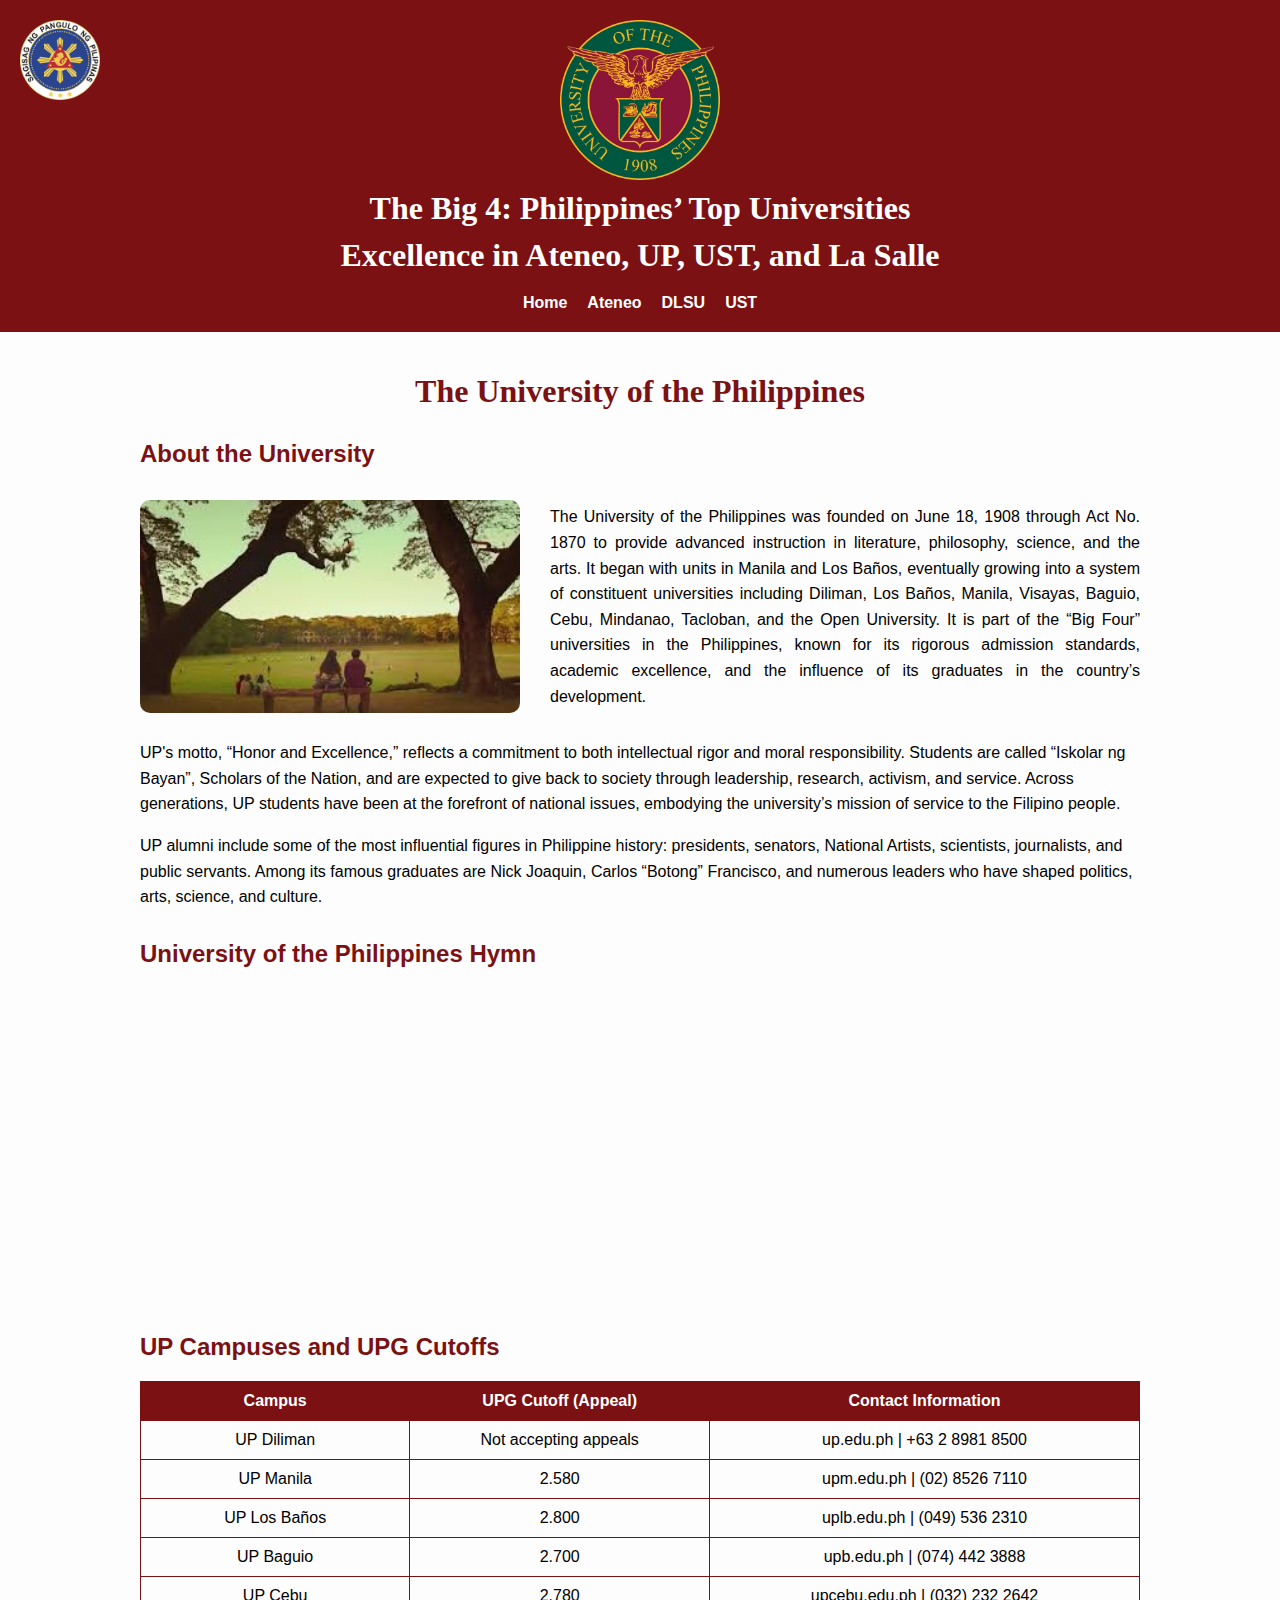
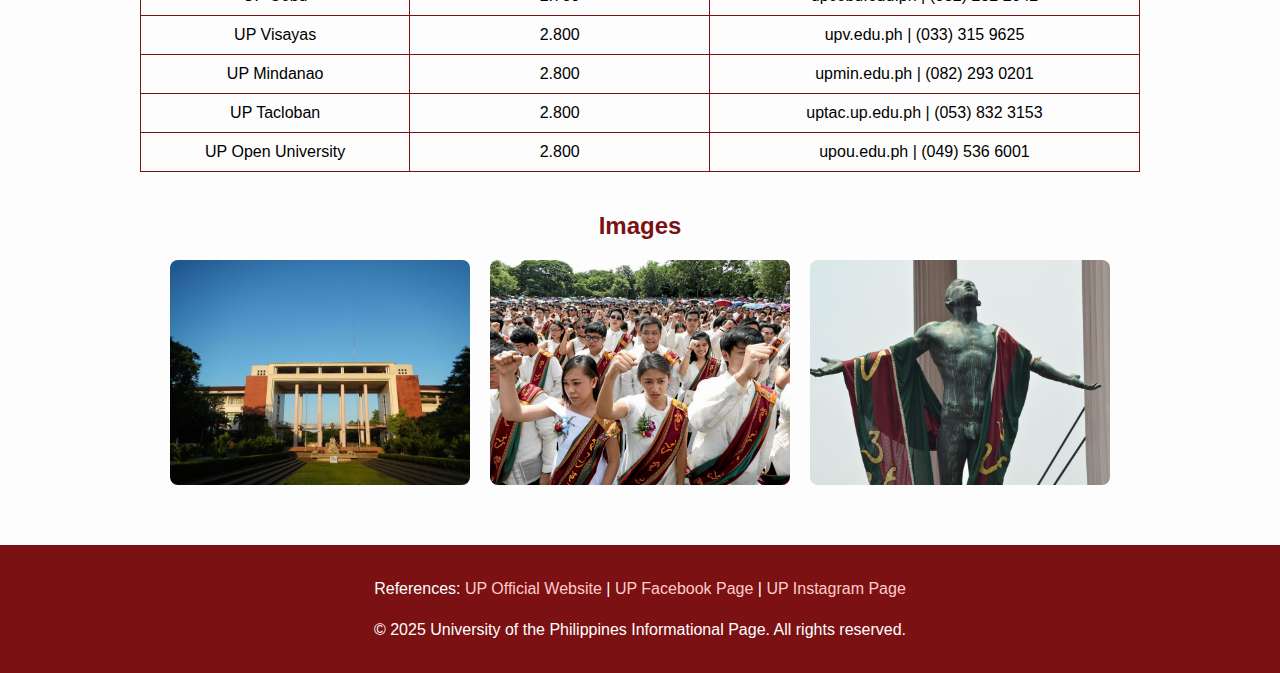
<file: public/2Q1LithiumTumbaga.html>
<!DOCTYPE html>
<html lang="en">
<head>
    <meta charset="UTF-8">
    <meta name="viewport" content="width=device-width, initial-scale=1.0">
    <meta name="keywords" content="University of the Philippines, UP, Big 4, UPCAT, UPG">
    <meta name="author" content="TUMBAGA, Rea Xyrille D.">
    <title>University of the Philippines</title>
    <link rel="icon" href="../assets/up_logo.png" sizes="32x32" type="image/png">
    <style>
        body {
            font-family: Tahoma, sans-serif;
            margin: 0;
            padding: 0;
            background-color: #fdfdfd;
        }

        header {
            background-color: #7b1113;
            color: white;
            padding: 20px 0;
            position: relative; /* allows absolute positioning of the small logo */
            text-align: center;
        }

        .small-logo {
            position: absolute;
            top: 20px;
            left: 20px;
            height: 80px;
            width: auto;
        }

        header .header-content {
            display: flex;
            flex-direction: column;
            align-items: center;
            gap: 10px;
        }

        header img.main-logo {
            height: 160px;
            width: 160px;
        }

        header h1 {
            font-family: "Times New Roman", Times, serif;
            font-size: 32px;
            margin: 0;
        }

        nav {
            display: flex;
            justify-content: center;
            gap: 20px;
            margin-top: 10px;
        }

        nav a {
            color: white;
            text-decoration: none;
            font-weight: bold;
            font-family: Tahoma, sans-serif;
        }

        main {
            padding: 20px;
            max-width: 1000px;
            margin: auto;
        }

        .up-title {
            font-family: "Times New Roman", Times, serif;
            color: #7b1113;
            text-align: center; 
        }

        h2 {
            color: #7b1113;
            margin-top: 30px;
        }

        p {
            line-height: 1.6;
            margin-bottom: 15px;
        }

        .about-content {
            display: flex;
            align-items: center;
            gap: 30px;
            margin-top: 20px;
        }

        .about-content img {
            width: 380px;
            height: auto;
            border-radius: 10px;
            flex-shrink: 0;
        }

        .about-content p {
            flex: 1;
            text-align: justify;
        }

        iframe {
            width: 100%;
            max-width: 560px;
            height: 315px;
            border: none;
            display: block;
            margin: 20px auto;
        }

        table {
            width: 100%;
            border-collapse: collapse;
            margin-top: 20px;
        }

        th, td {
            border: 1px solid #7b1113;
            padding: 10px;
            text-align: center;
        }

        th {
            background-color: #7b1113;
            color: white;
        }

        footer {
            background-color: #7b1113;
            color: white;
            padding: 15px;
            text-align: center;
            margin-top: 40px;
        }

        footer a {
            color: #ffcccb;
            text-decoration: none;
        }

        .media {
            text-align: center;
            margin-top: 40px;
        }

        .media h2 {
            color: #7b1113;
            margin-bottom: 20px;
        }

        .media-gallery {
            display: flex;
            justify-content: center;
            gap: 20px;
            flex-wrap: wrap;
        }

        .media-gallery img {
            width: 300px;
            border-radius: 8px;
            object-fit: cover;
        }
    </style>
</head>

<body>
    <header>
        <img src="../assets/common logo.png" alt="Group Common Logo" class="small-logo">
        <div class="header-content">
            <img src="../assets/up_logo.png" alt="UP Logo" style="width: 160px; height: 160px;">
            <h1> The Big 4: Philippines’ Top Universities </h1>
            <h1>Excellence in Ateneo, UP, UST, and La Salle</h1>
            <nav>
                <a href="../index.html">Home</a> 
                <a href="https://noahfranciscoo.github.io/2QPortfolioLithiumFrancisco/public/2Q1GLithiumFrancisco.html">Ateneo</a> 
                <a href="https://drijbl.github.io/2QPortfolioLiGabriel/public/21GLithiumGabriel.html">DLSU</a> 
                <a href="https://iforgot222.github.io/2QPortfolioLiMagbanua/public/2Q1GLithiumMagbanua.html">UST</a>
            </nav>
        </div>
    </header>

    <main>
        <h1 class="up-title">The University of the Philippines</h1>
        <h2>About the University</h2>
        <div class="about-content">
            <img src="../assets/upsunkengarden.jpg" alt="UP Sunken Garden">
            <p>
                The University of the Philippines was founded on June 18, 1908 through Act No. 1870 to provide advanced instruction in literature, philosophy, science, and the arts. It began with units in Manila and Los Baños, eventually growing into a system of constituent universities including Diliman, Los Baños, Manila, Visayas, Baguio, Cebu, Mindanao, Tacloban, and the Open University. It is part of the “Big Four” universities in the Philippines, known for its rigorous admission standards, academic excellence, and the influence of its graduates in the country’s development.
            </p>
        </div>

        <p>
            UP's motto, “Honor and Excellence,” reflects a commitment to both intellectual rigor and moral responsibility. Students are called “Iskolar ng Bayan”, Scholars of the Nation, and are expected to give back to society through leadership, research, activism, and service. Across generations, UP students have been at the forefront of national issues, embodying the university’s mission of service to the Filipino people.
        </p>

        <p>
            UP alumni include some of the most influential figures in Philippine history: presidents, senators, National Artists, scientists, journalists, and public servants. Among its famous graduates are Nick Joaquin, Carlos “Botong” Francisco, and numerous leaders who have shaped politics, arts, science, and culture.
        </p>

        <h2>University of the Philippines Hymn</h2>
        <iframe 
            src="https://www.youtube.com/embed/rfuLo2AX9VM"  
            title="Hymn" 
            allow="accelerometer; autoplay; clipboard-write; encrypted-media; gyroscope; picture-in-picture; web-share" 
            allowfullscreen>
        </iframe>

        <h2>UP Campuses and UPG Cutoffs</h2>
        <table>
            <tr>
                <th>Campus</th>
                <th>UPG Cutoff (Appeal)</th>
                <th>Contact Information</th>
            </tr>
            <tr>
                <td>UP Diliman</td>
                <td>Not accepting appeals</td>
                <td>up.edu.ph | +63 2 8981 8500</td>
            </tr>
            <tr>
                <td>UP Manila</td>
                <td>2.580</td>
                <td>upm.edu.ph | (02) 8526 7110</td>
            </tr>
            <tr>
                <td>UP Los Baños</td>
                <td>2.800</td>
                <td>uplb.edu.ph | (049) 536 2310</td>
            </tr>
            <tr>
                <td>UP Baguio</td>
                <td>2.700</td>
                <td>upb.edu.ph | (074) 442 3888</td>
            </tr>
            <tr>
                <td>UP Cebu</td>
                <td>2.780</td>
                <td>upcebu.edu.ph | (032) 232 2642</td>
            </tr>
            <tr>
                <td>UP Visayas</td>
                <td>2.800</td>
                <td>upv.edu.ph | (033) 315 9625</td>
            </tr>
            <tr>
                <td>UP Mindanao</td>
                <td>2.800</td>
                <td>upmin.edu.ph | (082) 293 0201</td>
            </tr>
            <tr>
                <td>UP Tacloban</td>
                <td>2.800</td>
                <td>uptac.up.edu.ph | (053) 832 3153</td>
            </tr>
            <tr>
                <td>UP Open University</td>
                <td>2.800</td>
                <td>upou.edu.ph | (049) 536 6001</td>
            </tr>
        </table>

        <div class="media">
            <h2>Images</h2>
            <div class="media-gallery">
                <img src="../assets/qchall.jpg" alt="UP Quezon Hall">
                <img src="../assets/up graduates.jpg" alt="UP Graduates">
                <img src="../assets/upoblation.jpg" alt="UP Oblation">
            </div>
        </div>
    </main>

    <footer>
        <p>
            References: 
            <a href="https://up.edu.ph">UP Official Website</a> |
            <a href="https://web.facebook.com/upsystem/?_rdc=1&_rdr#">UP Facebook Page</a> |
            <a href="https://www.instagram.com/up.edu.ph/">UP Instagram Page</a>
        </p>
        <p>&copy; 2025 University of the Philippines Informational Page. All rights reserved.</p>
    </footer>
</body>
</html>
</file>
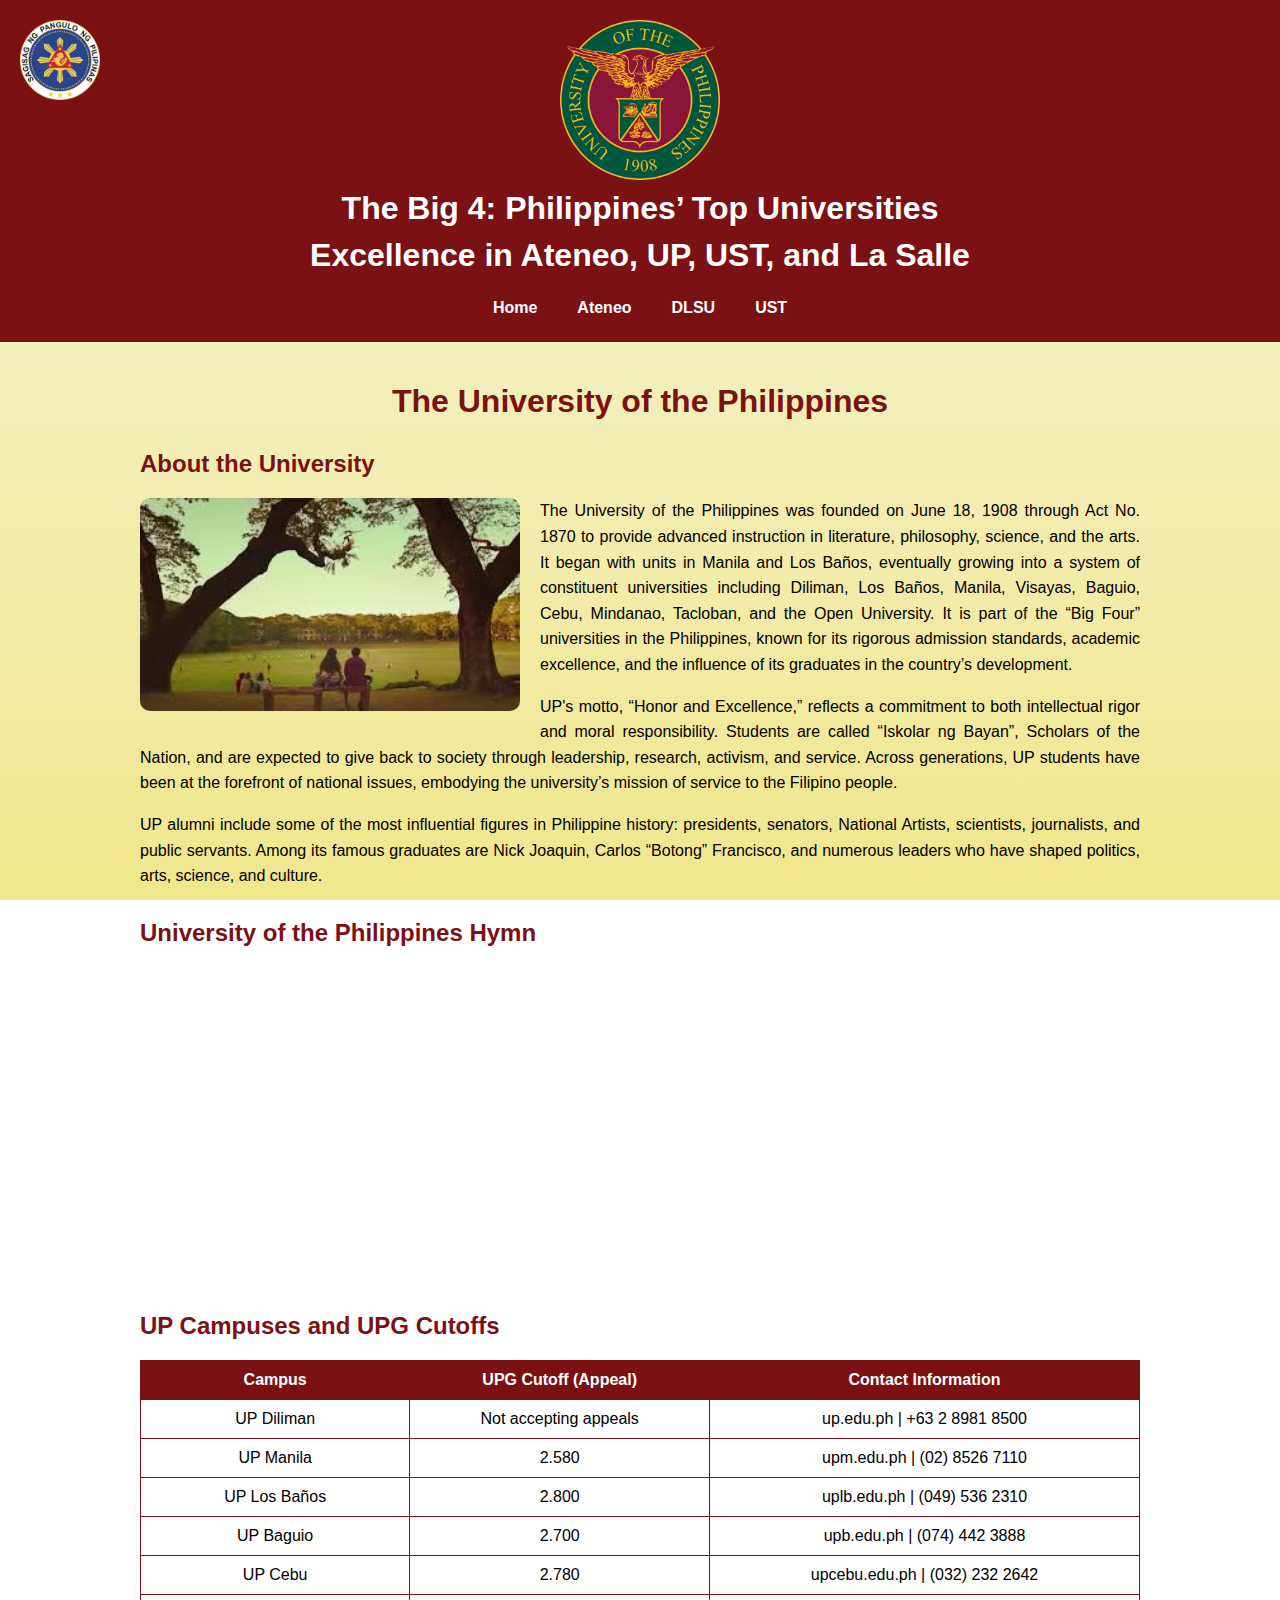
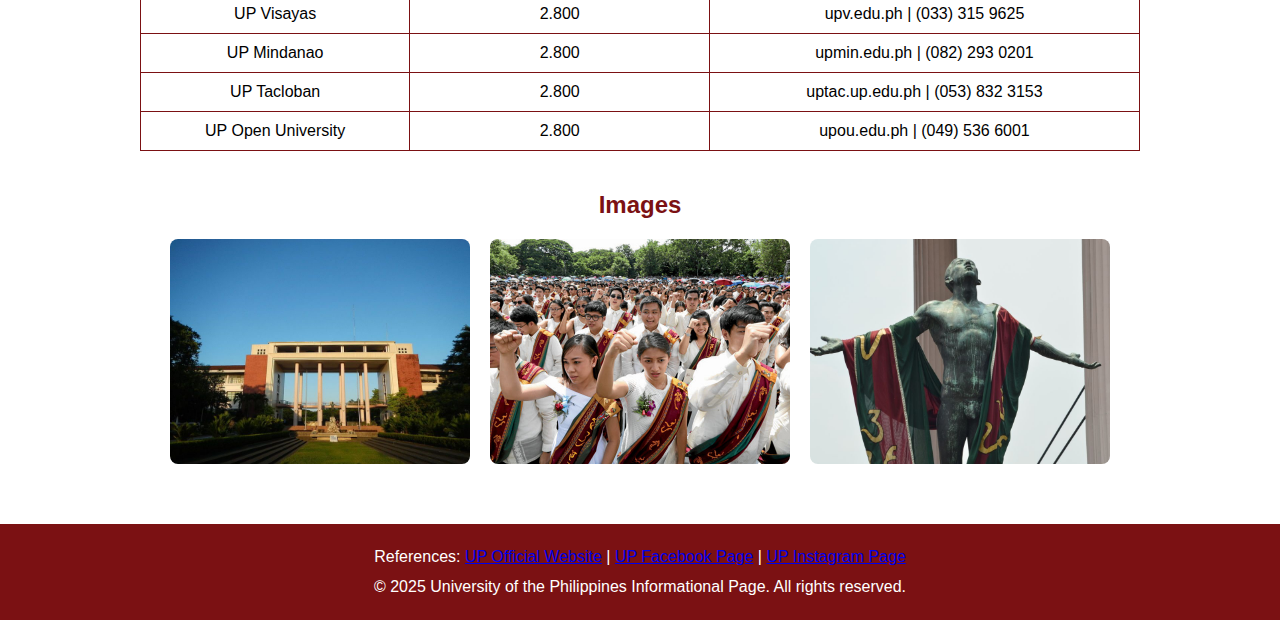
<file: public/2Q2LithiumTumbaga.html>
<!DOCTYPE html>
<html lang="en">
<head>
    <meta charset="UTF-8">
    <meta name="viewport" content="width=device-width, initial-scale=1.0">
    <meta name="keywords" content="University of the Philippines, UP, Big 4, UPCAT, UPG">
    <meta name="author" content="TUMBAGA, Rea Xyrille D.">
    <title>University of the Philippines</title>
    <link rel="icon" href="../assets/up_logo.png" sizes="32x32" type="image/png">
    <link rel="stylesheet" href="./2Q2GShared.css">

    <style>
        body {
            margin: 0;
            padding: 0;
            background: linear-gradient(to bottom, #F5F5DC, #F0E68C);
            background-attachment: fixed;
        }

        header {
            background-color: #7b1113;
            color: white;
            padding: 20px 0;
            position: relative; 
            text-align: center;
        }

        .small-logo {
            position: absolute;
            top: 20px;
            left: 20px;
            height: 80px;
            width: auto;
        }

        header .header-content {
            display: flex;
            flex-direction: column;
            align-items: center;
            gap: 10px;
        }

        header img.main-logo {
            height: 160px;
            width: 160px;
        }

        header h1 {
            font-size: 32px;
            margin: 0;
        }

        nav {
            display: flex;
            justify-content: center;
            gap: 20px;
            margin-top: 10px;
        }

        nav a {
            color: white;
            text-decoration: none;
            font-weight: bold;
        }

        nav a:link, nav a:visited {
            background-color: #7b1113;
            padding: 5px 10px;
            border-radius: 5px;
            transition: background-color 0.3s;
        }

        nav a:hover {
            background-color: #a52a2a;
        }

        main {
            padding: 20px;
            max-width: 1000px;
            margin: auto;
        }

        .up-title {
            color: #7b1113;
            text-align: center; 
        }

        h2 {
            color: #7b1113;
            margin-top: 30px;
        }

        p {
            line-height: 1.6;
            margin-bottom: 15px;
            text-align: justify;
        }
        
        .about-content {
            margin-top: 20px;
        }

        .about-content img {
            float: left; 
            margin: 0 20px 10px 0;
            
            width: 380px;
            height: auto;
            border-radius: 10px;
        }

        .clearfix::after {
            content: "";
            display: table;
            clear: both;
        }
        
        iframe {
            width: 100%;
            max-width: 560px;
            height: 315px;
            border: none;
            display: block;
            margin: 20px auto;
        }

        table {
            width: 100%;
            border-collapse: collapse;
            margin-top: 20px;
        }

        th, td {
            border: 1px solid #7b1113;
            padding: 10px;
            text-align: center;
        }

        th {
            background-color: #7b1113;
            color: white;
        }

        footer {
            background-color: #7b1113; 
            color: white;
            padding: 15px;

            text-align: center; 
            margin-top: 40px;
        }
        
        footer p {
            text-align: center; 
            margin: 5px 0; 
        }

        .media {
            text-align: center;
            margin-top: 40px;
        }

        .media h2 {
            color: #7b1113;
            margin-bottom: 20px;
        }

        .media-gallery {
            display: flex;
            justify-content: center;
            gap: 20px;
            flex-wrap: wrap;
        }

        .media-gallery img {
            width: 300px;
            border-radius: 8px;
            object-fit: cover;
        }
    </style>
</head>

<body>
    <header>
        <img src="../assets/common logo.png" alt="Group Common Logo" class="small-logo">
        <div class="header-content">
            <img src="../assets/up_logo.png" alt="UP Logo" style="width: 160px; height: 160px;">
            <h1> The Big 4: Philippines’ Top Universities </h1>
            <h1>Excellence in Ateneo, UP, UST, and La Salle</h1>
            <nav>
                <a href="../index.html">Home</a> 
                <a href="https://noahfranciscoo.github.io/2QPortfolioLithiumFrancisco/public/2Q1GLithiumFrancisco.html">Ateneo</a> 
                <a href="https://drijbl.github.io/2QPortfolioLiGabriel/public/21GLithiumGabriel.html">DLSU</a> 
                <a href="https://iforgot222.github.io/2QPortfolioLiMagbanua/public/2Q1GLithiumMagbanua.html">UST</a>
            </nav>
        </div>
    </header>

    <main>
        <h1 class="up-title">The University of the Philippines</h1>
        <h2>About the University</h2>
        <div class="about-content">
            <img src="../assets/upsunkengarden.jpg" alt="UP Sunken Garden">
            <p>
                The University of the Philippines was founded on June 18, 1908 through Act No. 1870 to provide advanced instruction in literature, philosophy, science, and the arts. It began with units in Manila and Los Baños, eventually growing into a system of constituent universities including Diliman, Los Baños, Manila, Visayas, Baguio, Cebu, Mindanao, Tacloban, and the Open University. It is part of the “Big Four” universities in the Philippines, known for its rigorous admission standards, academic excellence, and the influence of its graduates in the country’s development.
            </p>
        </div>

        <p>
            UP's motto, “Honor and Excellence,” reflects a commitment to both intellectual rigor and moral responsibility. Students are called “Iskolar ng Bayan”, Scholars of the Nation, and are expected to give back to society through leadership, research, activism, and service. Across generations, UP students have been at the forefront of national issues, embodying the university’s mission of service to the Filipino people.
        </p>

        <p>
            UP alumni include some of the most influential figures in Philippine history: presidents, senators, National Artists, scientists, journalists, and public servants. Among its famous graduates are Nick Joaquin, Carlos “Botong” Francisco, and numerous leaders who have shaped politics, arts, science, and culture.
        </p>

        <h2>University of the Philippines Hymn</h2>
        <iframe 
            src="https://www.youtube.com/embed/rfuLo2AX9VM"  
            title="Hymn" 
            allow="accelerometer; autoplay; clipboard-write; encrypted-media; gyroscope; picture-in-picture; web-share" 
            allowfullscreen>
        </iframe>

        <h2>UP Campuses and UPG Cutoffs</h2>
        <table>
            <tr>
                <th>Campus</th>
                <th>UPG Cutoff (Appeal)</th>
                <th>Contact Information</th>
            </tr>
            <tr>
                <td>UP Diliman</td>
                <td>Not accepting appeals</td>
                <td>up.edu.ph | +63 2 8981 8500</td>
            </tr>
            <tr>
                <td>UP Manila</td>
                <td>2.580</td>
                <td>upm.edu.ph | (02) 8526 7110</td>
            </tr>
            <tr>
                <td>UP Los Baños</td>
                <td>2.800</td>
                <td>uplb.edu.ph | (049) 536 2310</td>
            </tr>
            <tr>
                <td>UP Baguio</td>
                <td>2.700</td>
                <td>upb.edu.ph | (074) 442 3888</td>
            </tr>
            <tr>
                <td>UP Cebu</td>
                <td>2.780</td>
                <td>upcebu.edu.ph | (032) 232 2642</td>
            </tr>
            <tr>
                <td>UP Visayas</td>
                <td>2.800</td>
                <td>upv.edu.ph | (033) 315 9625</td>
            </tr>
            <tr>
                <td>UP Mindanao</td>
                <td>2.800</td>
                <td>upmin.edu.ph | (082) 293 0201</td>
            </tr>
            <tr>
                <td>UP Tacloban</td>
                <td>2.800</td>
                <td>uptac.up.edu.ph | (053) 832 3153</td>
            </tr>
            <tr>
                <td>UP Open University</td>
                <td>2.800</td>
                <td>upou.edu.ph | (049) 536 6001</td>
            </tr>
        </table>

        <div class="media">
            <h2>Images</h2>
            <div class="media-gallery">
                <img src="../assets/qchall.jpg" alt="UP Quezon Hall">
                <img src="../assets/up graduates.jpg" alt="UP Graduates">
                <img src="../assets/upoblation.jpg" alt="UP Oblation">
            </div>
        </div>
    </main>

    <footer>
        <p>
            References: 
            <a href="https://up.edu.ph">UP Official Website</a> |
            <a href="https://web.facebook.com/upsystem/?_rdc=1&_rdr#">UP Facebook Page</a> |
            <a href="https://www.instagram.com/up.edu.ph/">UP Instagram Page</a>
        </p>
        <p>&copy; 2025 University of the Philippines Informational Page. All rights reserved.</p>
    </footer>
</body>
</html>
</file>
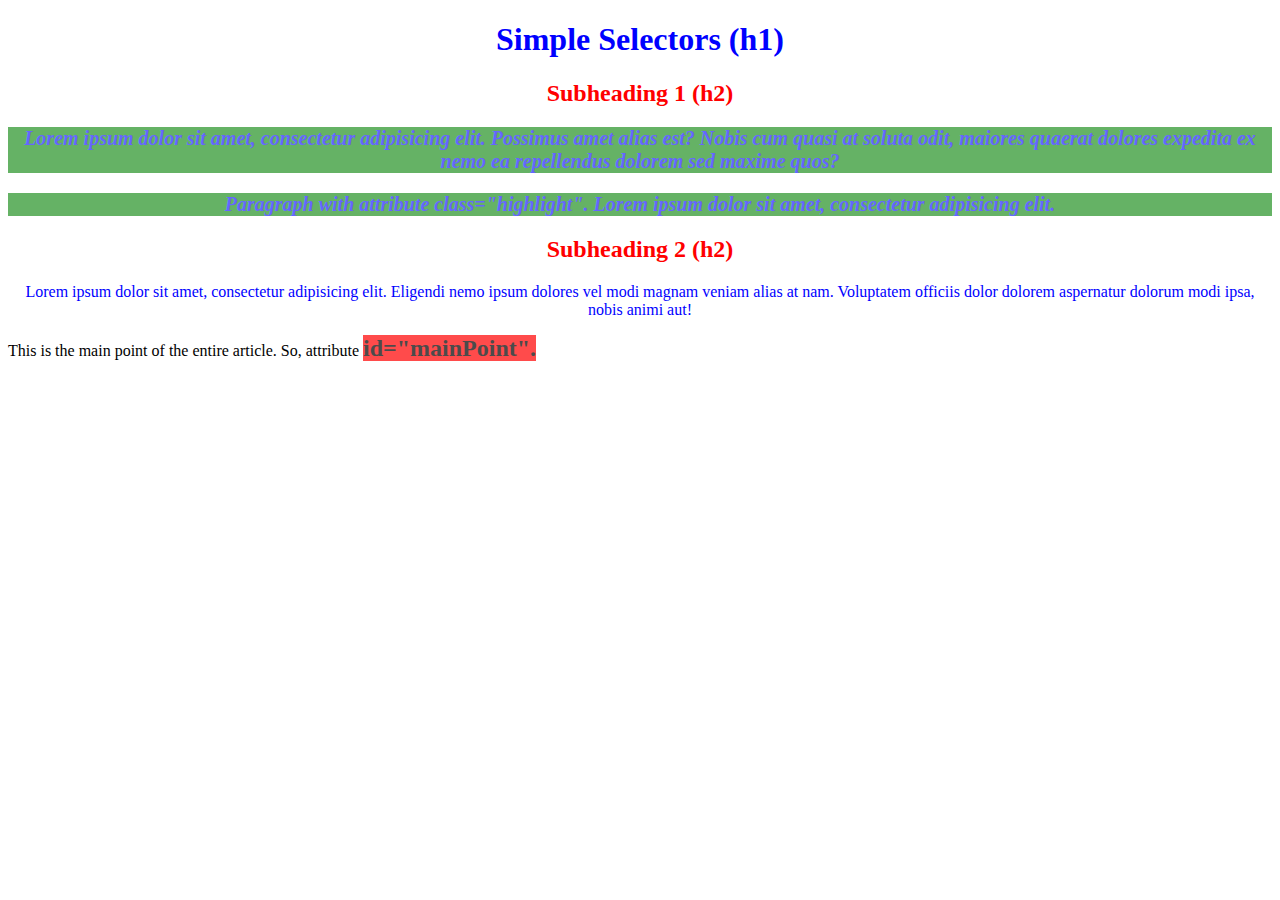
<file: public/Q21NGLithiumTumbaga.html>
<!DOCTYPE html>
<html>
<head>
    <title>Simple Selectors</title>
    <style>
        /* all h2 elements */
        h2 {
         color: red;
         text-align: center;
        }
        
        /* all with class="highlight" */
        .highlight {
         font-size: 20px;
         font-weight: bold;
         font-style: italic;
         background-color: green;
         opacity: 0.6;
        }
        
        /* element with id="mainPoint" */
        #mainPoint {
         font-size: 24px;
         font-weight: bold;
         background-color: red;
         opacity: 0.7;
        }
        
        /* all p AND h1 elements */
        p, h1 {
         color: blue;
         text-align: center;
        }
    </style>
</head>
<body>
    <h1>Simple Selectors (h1)</h1>

    <h2>Subheading 1 (h2)</h2>
    
    <p class="highlight">Lorem ipsum dolor sit amet, consectetur adipisicing elit. Possimus amet alias est? Nobis cum quasi at soluta odit,
    maiores quaerat dolores expedita ex nemo ea repellendus dolorem sed maxime quos?</p>
    
    <p class="highlight">Paragraph with attribute class="highlight".  Lorem ipsum dolor sit amet, consectetur adipisicing elit.</p>
    
    <h2>Subheading 2 (h2)</h2>
    <p>Lorem ipsum dolor sit amet, consectetur adipisicing elit. Eligendi nemo ipsum dolores vel modi magnam veniam alias at nam. Voluptatem officiis
    dolor dolorem aspernatur dolorum modi ipsa, nobis animi aut!</p>
    
    <div>This is the main point of the entire article. So, attribute <span id="mainPoint">id="mainPoint".</span>
    </div>
</body>
</html>
</file>
<file: public/2Q2GShared.css>
* {
    font-family: 'Roboto', sans-serif;
}
</file>
